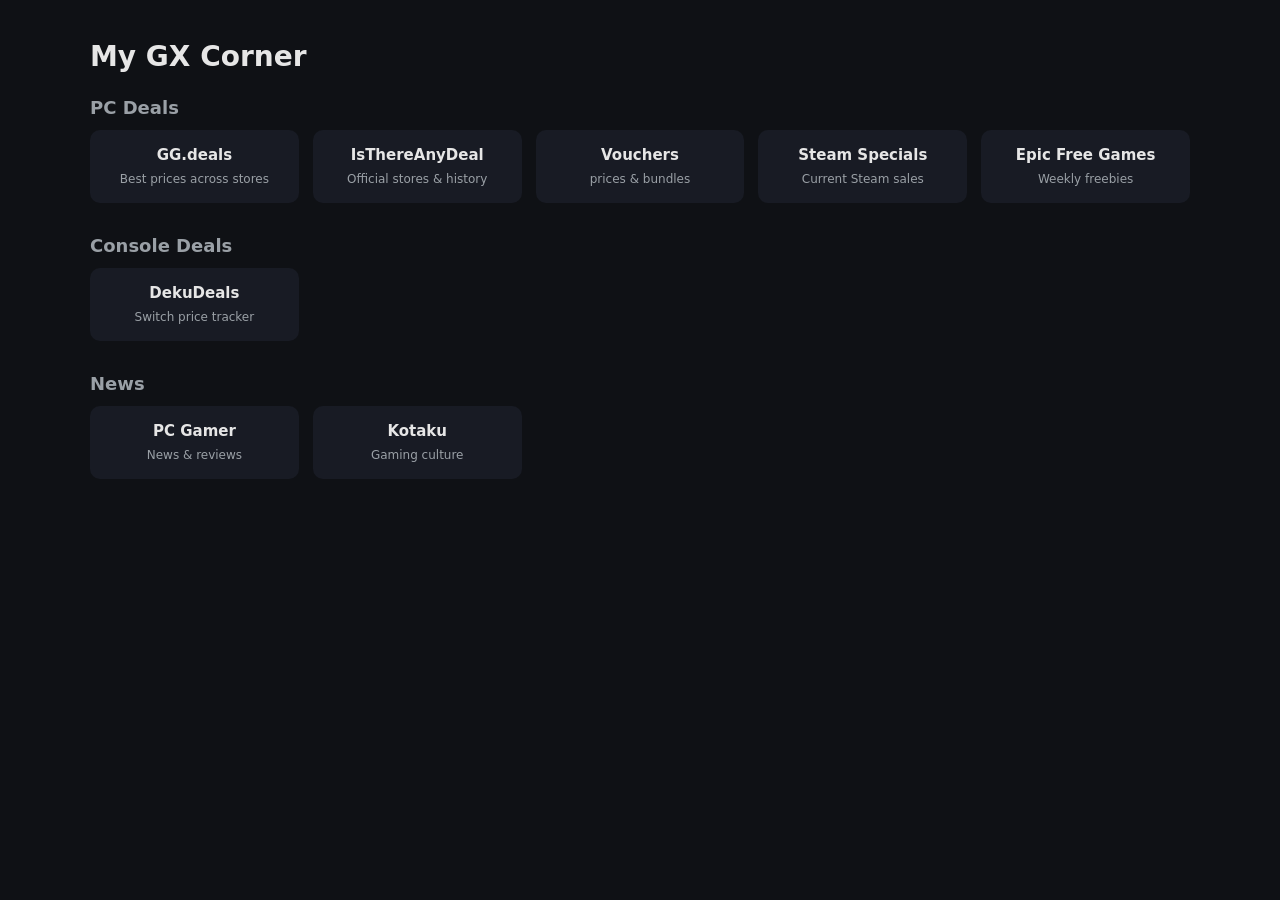
<file: index.html>
<!DOCTYPE html>
<html>
<head>
  <meta charset="utf-8">
  <title>My GX Corner</title>
  <style>
    body {
      margin: 0;
      font-family: system-ui, -apple-system, sans-serif;
      background: #0f1115;
      color: #e6e6e6;
    }
    .container {
      max-width: 1100px;
      margin: 40px auto;
      padding: 0 20px;
    }
    h1 {
      font-size: 28px;
      margin-bottom: 24px;
    }
    .section {
      margin-bottom: 32px;
    }
    .section h2 {
      font-size: 18px;
      margin-bottom: 12px;
      color: #9aa0a6;
    }
    .tiles {
      display: grid;
      grid-template-columns: repeat(auto-fill, minmax(180px, 1fr));
      gap: 14px;
    }
    .tile {
      display: block;
      background: #181b24;
      color: #e6e6e6;
      text-decoration: none;
      border-radius: 10px;
      padding: 16px;
      text-align: center;
      transition: transform 0.15s ease, background 0.15s ease;
    }
    .tile:hover {
      transform: translateY(-2px);
      background: #1f2330;
    }
    .tile strong {
      display: block;
      font-size: 15px;
      margin-bottom: 4px;
    }
    .tile span {
      font-size: 12px;
      color: #9aa0a6;
    }
  </style>
</head>
<body>
  <div class="container">
    <h1>My GX Corner</h1>

    <div class="section">
      <h2>PC Deals</h2>
      <div class="tiles">
        <a class="tile" href="https://gg.deals" target="_blank">
          <strong>GG.deals</strong>
          <span>Best prices across stores</span>
        </a>
        <a class="tile" href="https://isthereanydeal.com" target="_blank">
          <strong>IsThereAnyDeal</strong>
          <span>Official stores & history</span>
        </a>
        <a class="tile" href="https://gg.deals/vouchers/" target="_blank">
          <strong>Vouchers</strong>
          <span>prices & bundles</span>
        </a>
        <a class="tile" href="https://store.steampowered.com/specials" target="_blank">
          <strong>Steam Specials</strong>
          <span>Current Steam sales</span>
        </a>
        <a class="tile" href="https://store.epicgames.com/en-US/free-games" target="_blank">
          <strong>Epic Free Games</strong>
          <span>Weekly freebies</span>
        </a>
      </div>
    </div>

    <div class="section">
      <h2>Console Deals</h2>
      <div class="tiles">
        <a class="tile" href="https://www.dekudeals.com" target="_blank">
          <strong>DekuDeals</strong>
          <span>Switch price tracker</span>
        </a>
        <!-- Add PS/Xbox deal sites here -->
      </div>
    </div>

    <div class="section">
      <h2>News</h2>
      <div class="tiles">
        <a class="tile" href="https://www.pcgamer.com" target="_blank">
          <strong>PC Gamer</strong>
          <span>News & reviews</span>
        </a>
        <a class="tile" href="https://kotaku.com" target="_blank">
          <strong>Kotaku</strong>
          <span>Gaming culture</span>
        </a>
      </div>
    </div>
  </div>
</body>
</html>
</file>
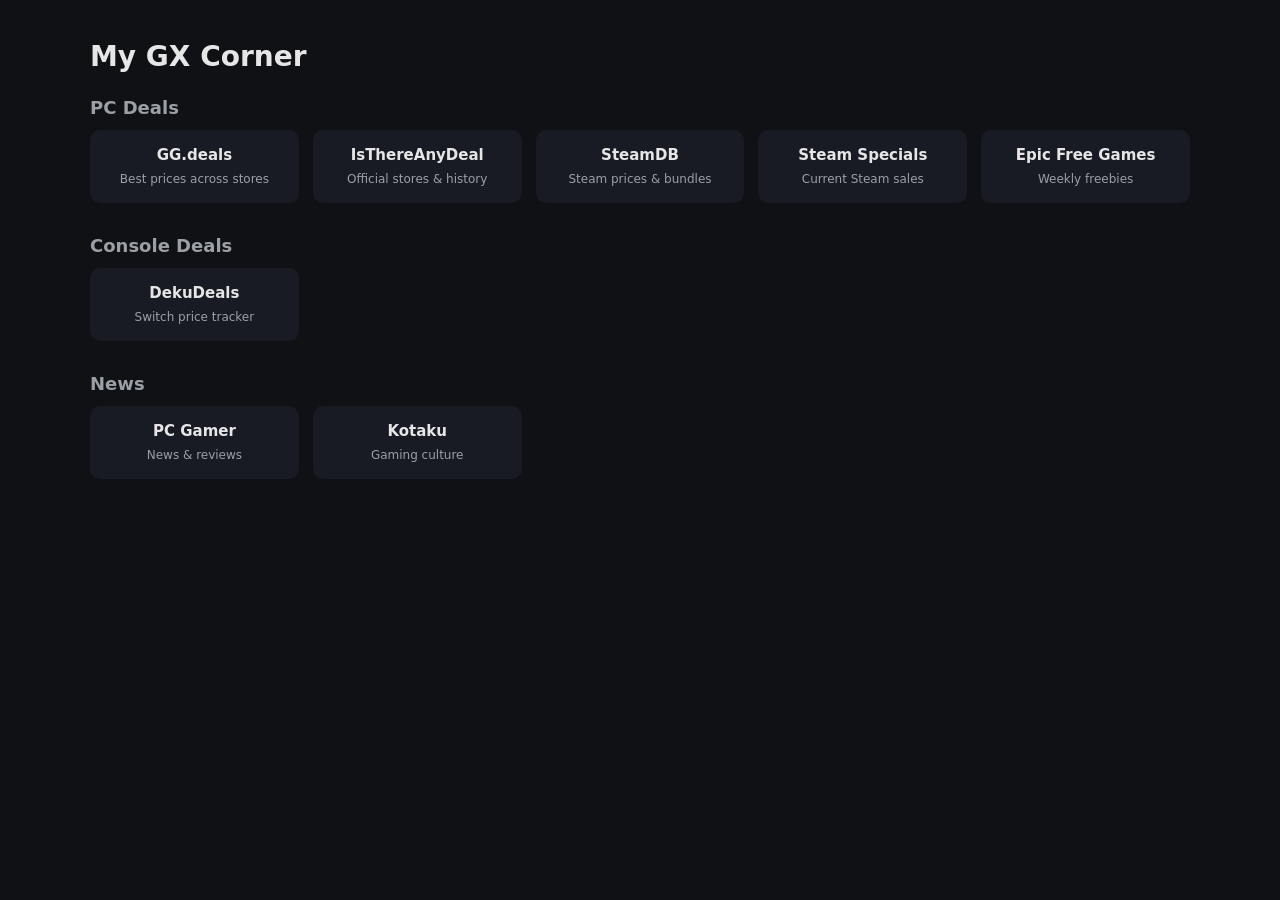
<file: gx-corner.html>
<!DOCTYPE html>
<html>
<head>
  <meta charset="utf-8">
  <title>My GX Corner</title>
  <style>
    body {
      margin: 0;
      font-family: system-ui, -apple-system, sans-serif;
      background: #0f1115;
      color: #e6e6e6;
    }
    .container {
      max-width: 1100px;
      margin: 40px auto;
      padding: 0 20px;
    }
    h1 {
      font-size: 28px;
      margin-bottom: 24px;
    }
    .section {
      margin-bottom: 32px;
    }
    .section h2 {
      font-size: 18px;
      margin-bottom: 12px;
      color: #9aa0a6;
    }
    .tiles {
      display: grid;
      grid-template-columns: repeat(auto-fill, minmax(180px, 1fr));
      gap: 14px;
    }
    .tile {
      display: block;
      background: #181b24;
      color: #e6e6e6;
      text-decoration: none;
      border-radius: 10px;
      padding: 16px;
      text-align: center;
      transition: transform 0.15s ease, background 0.15s ease;
    }
    .tile:hover {
      transform: translateY(-2px);
      background: #1f2330;
    }
    .tile strong {
      display: block;
      font-size: 15px;
      margin-bottom: 4px;
    }
    .tile span {
      font-size: 12px;
      color: #9aa0a6;
    }
  </style>
</head>
<body>
  <div class="container">
    <h1>My GX Corner</h1>

    <div class="section">
      <h2>PC Deals</h2>
      <div class="tiles">
        <a class="tile" href="https://gg.deals" target="_blank">
          <strong>GG.deals</strong>
          <span>Best prices across stores</span>
        </a>
        <a class="tile" href="https://isthereanydeal.com" target="_blank">
          <strong>IsThereAnyDeal</strong>
          <span>Official stores & history</span>
        </a>
        <a class="tile" href="https://steamdb.info" target="_blank">
          <strong>SteamDB</strong>
          <span>Steam prices & bundles</span>
        </a>
        <a class="tile" href="https://store.steampowered.com/specials" target="_blank">
          <strong>Steam Specials</strong>
          <span>Current Steam sales</span>
        </a>
        <a class="tile" href="https://store.epicgames.com/en-US/free-games" target="_blank">
          <strong>Epic Free Games</strong>
          <span>Weekly freebies</span>
        </a>
      </div>
    </div>

    <div class="section">
      <h2>Console Deals</h2>
      <div class="tiles">
        <a class="tile" href="https://www.dekudeals.com" target="_blank">
          <strong>DekuDeals</strong>
          <span>Switch price tracker</span>
        </a>
        <!-- Add PS/Xbox deal sites here -->
      </div>
    </div>

    <div class="section">
      <h2>News</h2>
      <div class="tiles">
        <a class="tile" href="https://www.pcgamer.com" target="_blank">
          <strong>PC Gamer</strong>
          <span>News & reviews</span>
        </a>
        <a class="tile" href="https://kotaku.com" target="_blank">
          <strong>Kotaku</strong>
          <span>Gaming culture</span>
        </a>
      </div>
    </div>
  </div>
</body>
</html>
</file>
